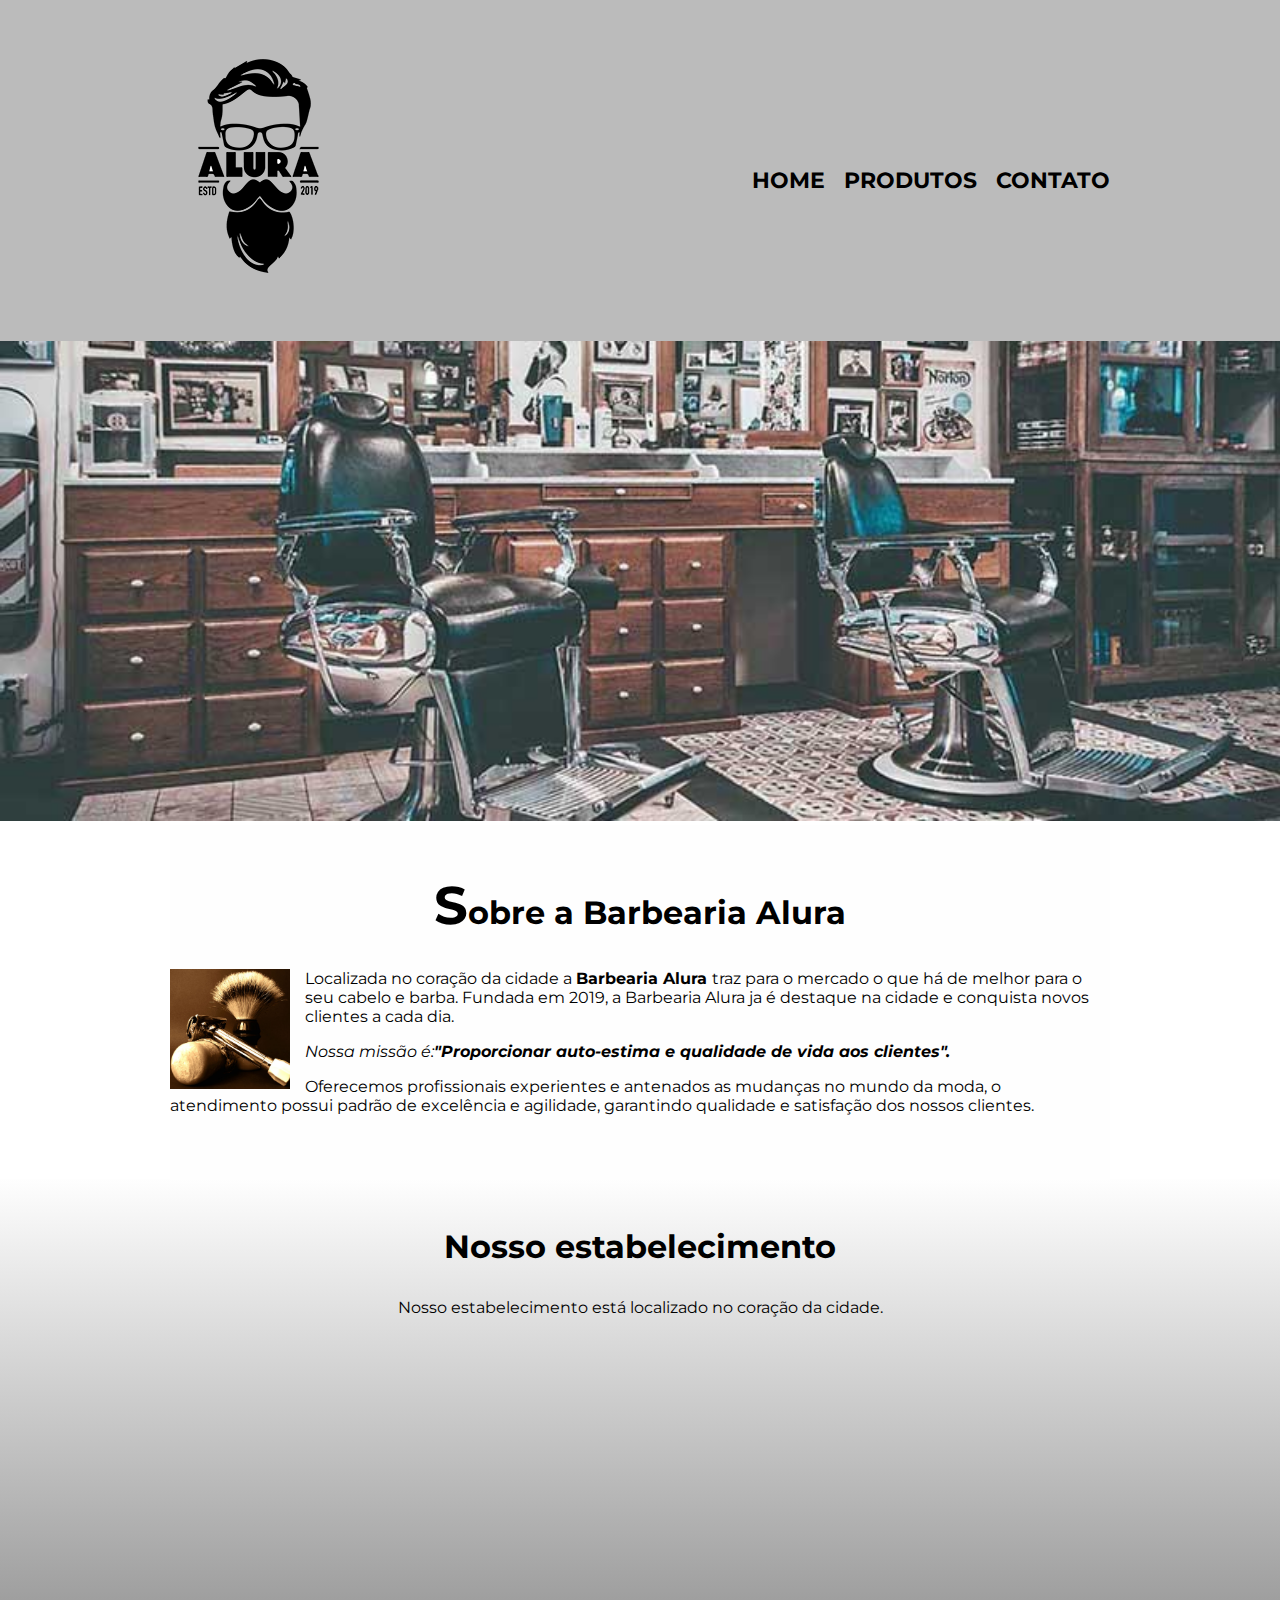
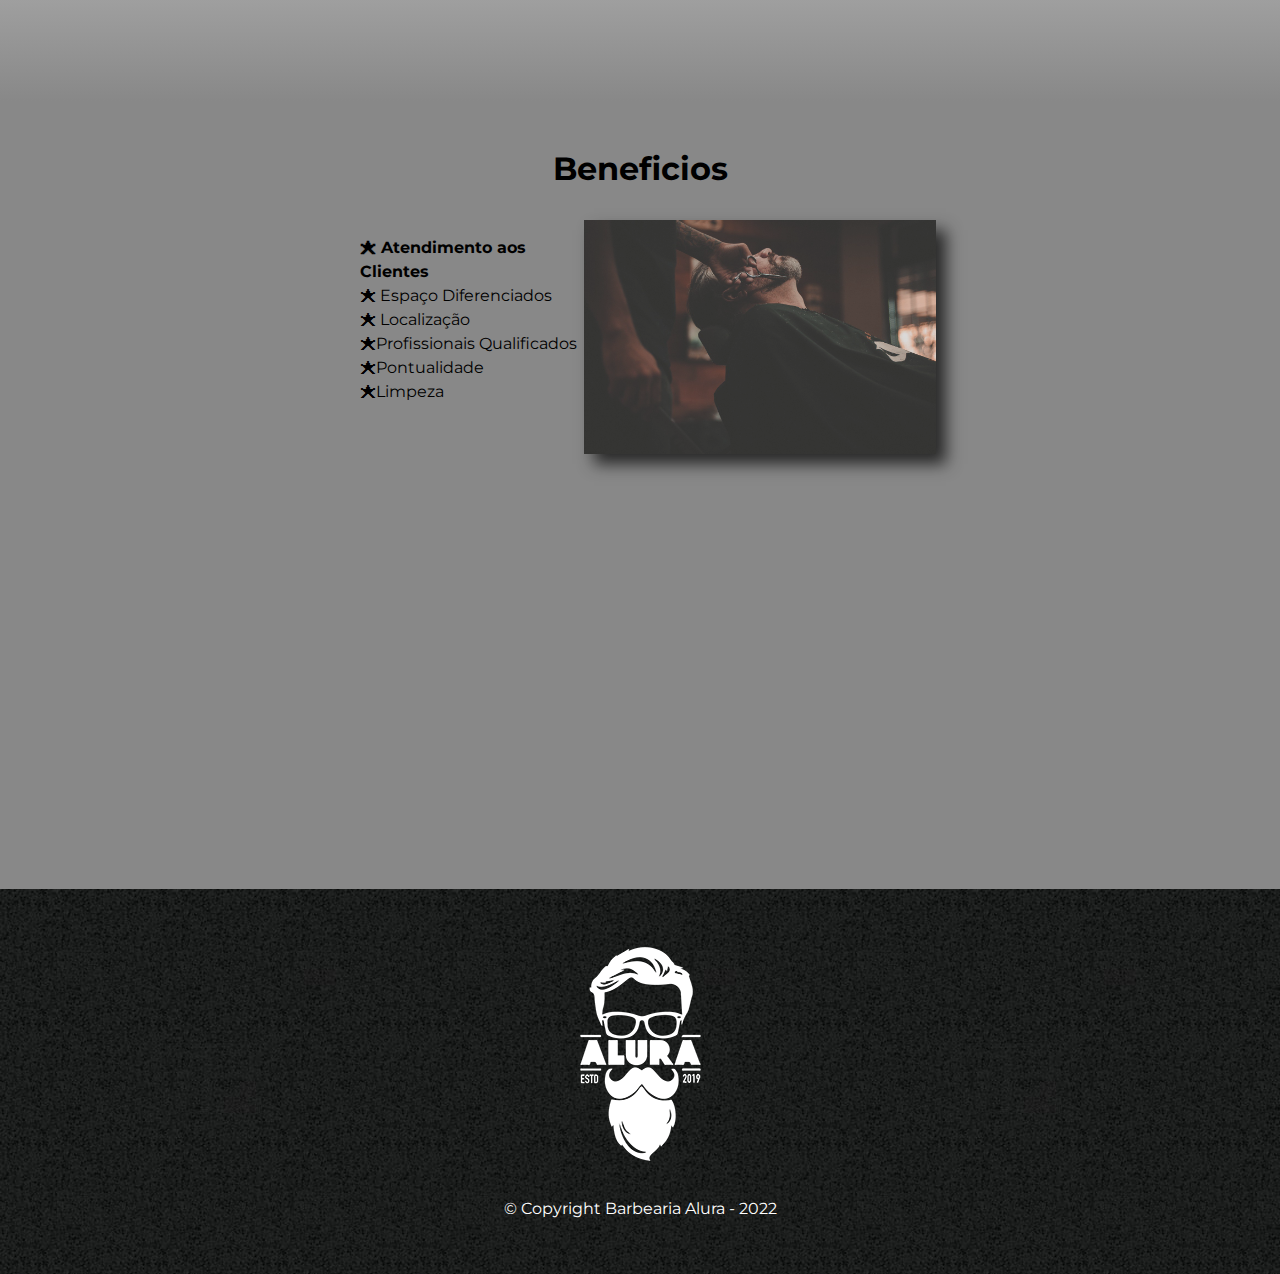
<file: index.html>
<!DOCTYPE html>
<html lang="pt-br">
    <head>
        <meta charset="UTF-8">
        <meta http-equiv="X-UA-Compatible" content="IE=edge">
        <meta name="viewport" content="width=device-width, initial-scale=1.0">
        <link rel="stylesheet" href="style.css">
        <link href="https://fonts.googleapis.com/css2?family=Montserrat&display=swap" rel="stylesheet">
        
    
        <title>Barbearia Alura</title>
    </head>
    <body>
        <header>
                <div class="caixa">
                     <h1> <img src="imagens/logo.png" alt=""></h1>
                     <nav>
                             <ul>
                                     <li><a href="index.html">Home</a></li>
                                     <li><a href="produtos.html">Produtos</a></li>
                                     <li><a href="contatos.html">Contato</a></li>
                             </ul>
                     </nav>
                 </div>
        </header>

        <img class="banner" src="banner.jpg">

    <main>
        <section class="principal">
            <h1 class="titulo-principal">Sobre a Barbearia Alura</h1>

            <img class="utensilios" src="imagens/utensilios.jpg" alt="Utensilios de um barbeiro">

            <p>Localizada no coração da cidade a <strong>Barbearia Alura </strong>traz para o mercado o que há de melhor para o seu cabelo e barba. Fundada em 2019, a Barbearia Alura ja é destaque na cidade e  conquista novos clientes a cada dia.</p>

            <p id="missao"><em>Nossa missão é:<strong>"Proporcionar auto-estima e qualidade de vida aos clientes".</strong></em> </p> 

            <p>  Oferecemos profissionais experientes e antenados as mudanças no mundo da moda, o atendimento possui padrão de excelência e agilidade, garantindo qualidade e satisfação dos nossos clientes.</p>
            
        </section>

        <section class="mapa">

            <h3 class="titulo-principal">Nosso estabelecimento</h3>
            <p>Nosso estabelecimento está localizado no coração da cidade.</p>


            <div class="mapa-conteudo">
                <iframe src="https://www.google.com/maps/embed?pb=!1m18!1m12!1m3!1d58513.70489917665!2d-46.72175464179691!3d-23.5646162!2m3!1f0!2f0!3f0!3m2!1i1024!2i768!4f13.1!3m3!1m2!1s0x94ce59541c6c79c3%3A0x36b90a85f0f8cb33!2sGrupo%20Alura!5e0!3m2!1spt-BR!2sbr!4v1660831896290!5m2!1spt-BR!2sbr" width="100%" height="300" style="border:0;" allowfullscreen="" loading="lazy" referrerpolicy="no-referrer-when-downgrade"></iframe>
            </div>
        </section>

        <div class="beneficios">
            <h2 class="titulo-principal">Beneficios</h2>

            
            <div class="conteudo-beneficios">
                <ul class="lista-beneficios">
                    <li class="itens"> Atendimento aos Clientes</li>
                    <li class="itens"> Espaço Diferenciados</li>
                    <li class="itens"> Localização</li>
                    <li class="itens">Profissionais Qualificados</li>
                    <li class="itens">Pontualidade</li>
                    <li class="itens">Limpeza</li>
                </ul><img src="beneficios.jpg" class="imagemBeneficios">
            </div>
            <div class="video">
                <iframe width="560" height="315" src="https://www.youtube.com/embed/wcVVXUV0YUY" frameborder="0" allow="accelerometer; autoplay; encrypted-media; gyroscope; picture-in-picture" allowfullscreen></iframe>
            </div>
        </div>
    </main>
        <footer>
            <img src="imagens/logo-branco.png">
            <p class="copyright">&copy; Copyright Barbearia Alura - 2022</p>
        </footer>
    </body>
</html>
</file>
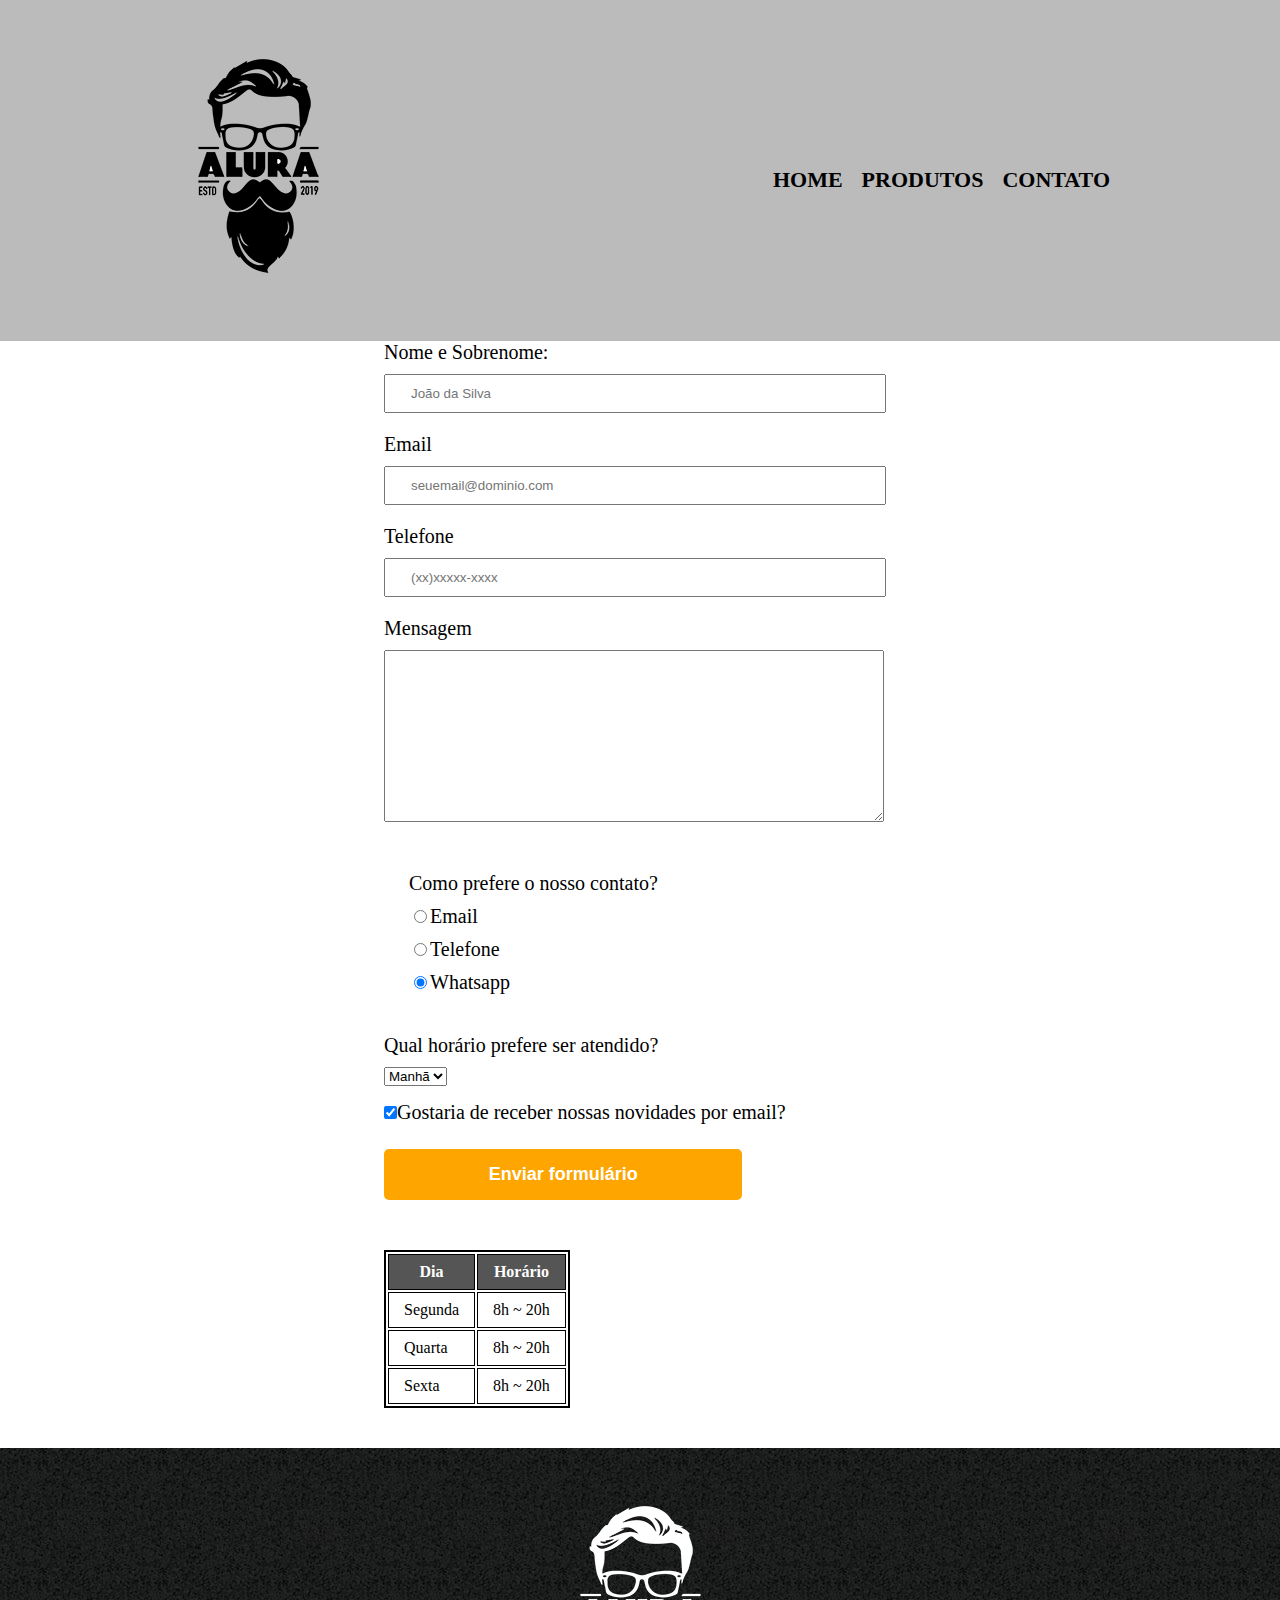
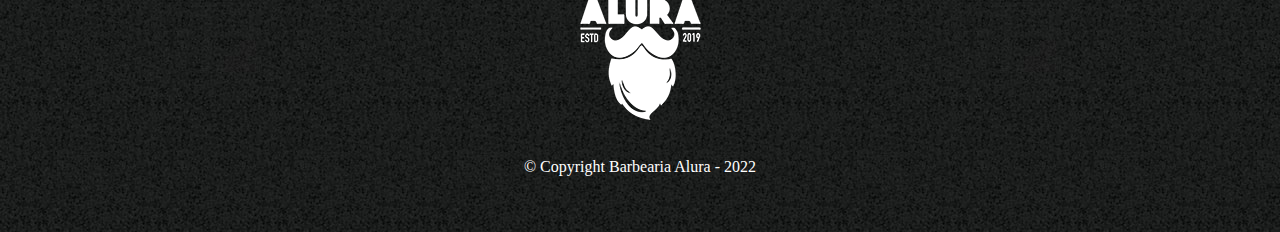
<file: contatos.html>
<!DOCTYPE html>
<html lang="pt-br">
<head>
    <meta charset="UTF-8">
    <meta http-equiv="X-UA-Compatible" content="IE=edge">
    <meta name="viewport" content="width=device-width, initial-scale=1.0">
    
    <link rel="stylesheet" href="contatos.css">
    
    <title>Contatos</title>
</head>
<body>
    <header>
        <div class="caixa">
             <h1> <img src="imagens/logo.png" alt="Logo da Barbearia Alura"></h1>
             <nav>
                     <ul>
                             <li><a href="index.html">Home</a></li>
                             <li><a href="produtos.html">Produtos</a></li>
                             <li><a href="contatos.html">Contato</a></li>
                     </ul>
             </nav>
         </div>
     </header>

<main>
    <form action="">
        <label for="nomesobrenome">Nome e Sobrenome:</label> 
        <input type="text" name="" id="nomesobrenome" class="inputPadrao" required placeholder="João da Silva">

        <label for="email">Email</label> 
        <input type="email" id="email" class="inputPadrao" required placeholder="seuemail@dominio.com">

        <label for="Telefone">Telefone</label>
        <input type="tel" id="telefone" class="inputPadrao" required placeholder="(xx)xxxxx-xxxx">

        <label for="mensagem">Mensagem</label>
        <textarea name="" id="mensagem" cols="70" rows="10" class="inputPadrao" required></textarea>

        <div class="inputPadrao">
            <p>Como prefere o nosso contato?</p>
            <label for="radio-email"><input type="radio" name="contato" value="email" id="radio-email">Email</label>
            <label for="radio-telefone"><input type="radio" name="contato" value="Telefone" id="radio-telefone">Telefone</label>
            <label for="whatsapp"><input type="radio" name="contato" value="Whatsapp" id="whatsapp" checked>Whatsapp</label>
            
        </div>
        <div>
            <p>Qual horário prefere ser atendido?</p>
            <select>
                <option value="">Manhã</option>
                <option value="">Tarde</option>
                <option value="">Noite</option>
            </select>
        </div>

        <label><input type="checkbox" class="checkbox" checked>Gostaria de receber nossas novidades por email?</label>
        


        <input type="submit" value="Enviar formulário" class="botao">
    </form>

    <table>
        <thead>
            <tr>
                <th>Dia</th>
                <th>Horário</th>
            </tr>
        </thead>
        <tbody>
            <tr>
                <td>Segunda</td>
                <td>8h ~ 20h</td>
            </tr>
            <tr>
                <td>Quarta</td>
                <td>8h ~ 20h</td>
            </tr>
            <tr>
                <td>Sexta</td>
                <td>8h ~ 20h</td>
            </tr>
        </tbody>
    </table>


</main>
    <footer>
        <img src="imagens/logo-branco.png" alt="Logo da Barbearia Alura">
        <p class="copyright">&copy; Copyright Barbearia Alura - 2022</p>
    </footer>
</body>
</html>
</file>
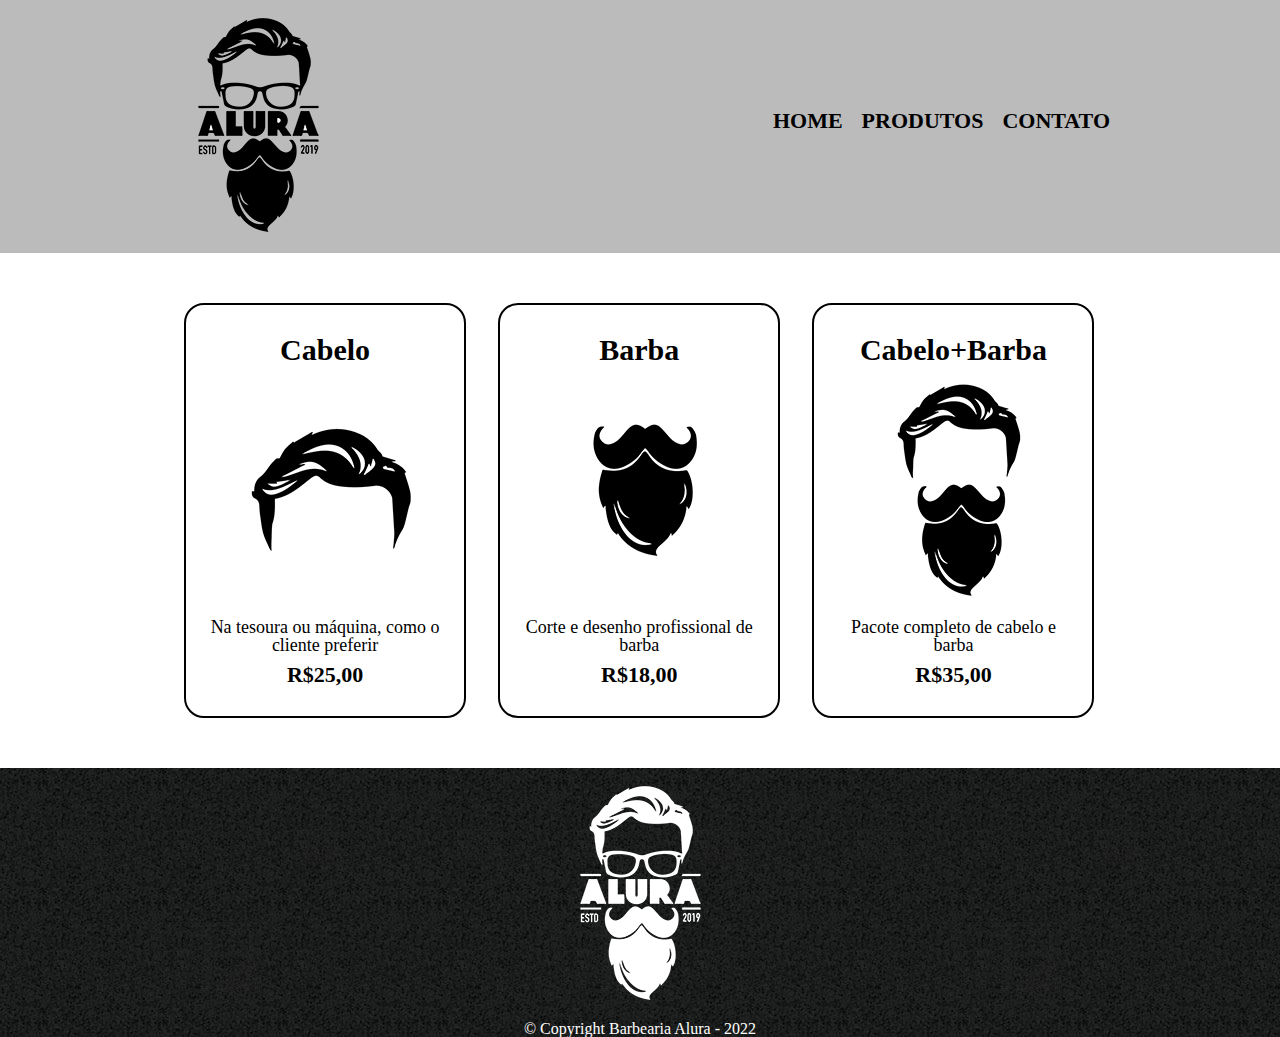
<file: produtos.html>
<!DOCTYPE html>
<html lang="pt-br">
<head>
    <meta charset="UTF-8">
    <meta http-equiv="X-UA-Compatible" content="IE=edge">
    <link rel="stylesheet" href="produtos.css">
    <link rel="stylesheet" href="reset.css">
    <meta name="viewport" content="width=device-width, initial-scale=1.0">
    <title>Produtos - Barbearia Alura</title>
</head>
<body>
    <header>
       <div class="caixa">
            <h1> <img src="imagens/logo.png" alt=""></h1>
            <nav>
                    <ul>
                            <li><a href="index.html">Home</a></li>
                            <li><a href="produtos.html">Produtos</a></li>
                            <li><a href="contatos.html">Contato</a></li>
                    </ul>
            </nav>
        </div>
    </header>

    <main>
        <ul class="produtos">
            <li>
                <h2>Cabelo</h2>
                <img src="imagens/cabelo.jpg" alt="">
                <p class="produto-descricao">Na tesoura ou máquina, como o cliente preferir</p>
                <p class="produto-preco">R$25,00</p>
            </li>
            <li>
                <h2>Barba</h2>
                <img src="imagens/barba.jpg" alt="">
                <p class="produto-descricao">Corte e desenho profissional de barba</p>
                <p class="produto-preco">R$18,00</p>
            </li>
            <li>
                <h2>Cabelo+Barba</h2>
                <img src="imagens/cabelo+barba.jpg" alt="">
                <p class="produto-descricao">Pacote completo de cabelo e barba</p>
                <p class="produto-preco">R$35,00</p>
            </li>
        </ul>
    </main>

    <footer>
        <img src="imagens/logo-branco.png">
        <p class="copyright">&copy; Copyright Barbearia Alura - 2022</p>
    </footer>


</body>
</html>
</file>
<file: style.css>
body {
    padding: 0;
    margin: 0;
    font-family: 'Montserrat', sans-serif;
}

header {
    background: #BBBBBB;
    padding: 20px 0;
}

.caixa {
    position: relative;
    width: 940px;
    margin: 0 auto;

}

nav {
    position: absolute;
    top: 110px;
    right: 0;

}

nav li {
    display: inline;
    margin-left: 15px;
}
nav a {
    text-transform: uppercase;
    color:black;
    font-weight: bold;
    font-size: 22px;
    text-decoration: none;
}

nav a:hover {

    color: white;

}

.banner {
    width: 100%;
}

.titulo-principal {
    text-align: center;
    font-size: 2em;
    margin: 0 0 1em;
    clear: left;
}

.utensilios {
    width: 120px;
    float: left;
    margin-right: 15px;
    
}

.principal {
    padding: 3em 0;
    background: #fefefe;
    width: 940px;
    margin: 0 auto;

}

.principal:first-letter {
    font-size: 53px;
}

.principal p {
    margin: 0 0 1em;
}
.principal strong {
    font-weight: bold;
}
.principal em {
    font-style: italic;
}

.imagemBeneficios {
    width:55%; 
    opacity: 0.7;
    transition: 400ms;
    box-shadow: 10px 10px 15px #000000;
}

.imagemBeneficios:hover {
    opacity: 1;
}

.beneficios {
    padding: 3em 0;
    background: #888888;
    
   
}

.conteudo-beneficios {
    width: 640px;
    margin: 0 auto;
}

.lista-beneficios{
    width: 35%; 
    display: inline-block;
    vertical-align: top;

}

.itens {
    line-height: 1.5;
    text-decoration: none;
    list-style: none;
}

.itens:first-child {
    font-weight: bold;
}

.itens::before {
    content: "🟊";
}

.video {
    width: 560px;
    margin: 2em auto;

}



footer {
    text-align: center;
    background: url("imagens/bg.jpg") ;
    padding: 40px 0;
}

.copyright {
    color: white;
}

.mapa {
    padding: 3em 0;
    background: linear-gradient(#fefefe,#888888);
  
}

.mapa-conteudo {
    width: 940px;
    margin: 0 auto;
}

.mapa p {
    margin-bottom:2em;
    text-align: center;
}

@media screen and (max-width:480px) {
    .caixa,.principal,.conteudo-beneficios, .mapa-conteudo, .video {
        width: auto;
    }

    h1 {
        text-align: center;

    }

    nav {
        position: static;
    }
    .lista-beneficios, .imagemBeneficios {
        width: 100%;
    }
}
</file>
<file: contatos.css>
body {
    margin: 0;
    padding: 0;
}


header {
    background: #BBBBBB;
    padding: 20px 0;
}

.caixa {
    position: relative;
    width: 940px;
    margin: 0 auto;


}

nav {
    position: absolute;
    top: 110px;
    right: 0;

}

nav li {
    display: inline;
    margin-left: 15px;
}
nav a {
    text-transform: uppercase;
    color:black;
    font-weight: bold;
    font-size: 22px;
    text-decoration: none;
}

nav a:hover {

    color: white;

}

footer {
    text-align: center;
    background: url("imagens/bg.jpg") ;
    padding: 40px 0;
}

.copyright {
    color: white;
}

main {
    width: 70%;
    margin: 0 30%;
}

form label, form p {
    display: block;
    font-size: 20px;
    margin-bottom: 10px;
}

.inputPadrao {
    display: block;
    margin-bottom: 20px;
    padding: 10px 25px;
    width: 50%;
}

.checkbox {
    margin: 20px 0; 
}

.botao {
    margin-bottom: 30px;
    width: 40%;
    padding: 15px 0;
    background: orange;
    color: white;
    font-weight: bold;
    font-size: 18px;
    border: none;
    border-radius: 5px;
    transition: 1s all;
    cursor: pointer;
}

.botao:hover {
    background: black;
    transform: scale(1.2);
}

table {
    margin: 20px 0 40px;
    border: 2px solid black;
}

thead {
    background: #555555;
    color: white;
    font-weight: bold;
}

td, th {
    border: 1px solid #000000;
    padding: 8px 15px;
}


@media screen and (max-width:480px) {
    .caixa {
        width: auto;
    }
    h1 {
        text-align: center;

    }

    nav {
        position: static;
    }

    .botao {
        width: 60%;
    }
}
</file>
<file: produtos.css>
header {
    background: #BBBBBB;
    padding: 20px 0;
}

.caixa {
    position: relative;
    width: 940px;
    margin: 0 auto;

}

nav {
    position: absolute;
    top: 110px;
    right: 0;

}

nav li {
    display: inline;
    margin-left: 15px;
}
nav a {
    text-transform: uppercase;
    color:black;
    font-weight: bold;
    font-size: 22px;
    text-decoration: none;
}

nav a:hover {

    color: white;

}

main ul {
    width: 940px;
    margin: 0 auto;
    padding: 50px 0;
    
}

main li {
    display: inline-block;
    text-align: center;
    width: 30%;
    vertical-align: top;
    margin: 0 1.5%;
    padding: 30px 20px;
    box-sizing: border-box;
    border: 2px solid black;
    border-radius: 20px;
    
}

main li:hover {
    border-color: greenyellow ;
}

main li:active{
    border-color: blue;
}

main li:hover h2{
    font-size: 34px;
}

main h2 {
    font-size: 30px;
    font-weight: bold;
}

.produto-descricao {
    font-size: 18px;
}
.produto-preco {
    font-size: 22px;
    font-weight: bold;
    margin-top: 10px;
}

footer {
    text-align: center;
    background: url("imagens/bg.jpg") ;
    padding: 40px 0;
}

.copyright {
    color: white;
}

@media screen and (max-width:480px) {
    .caixa {
        width: auto;
    }
    
    main li {
        display: block;
        margin: 5%;
    }
    
    h1 {
        text-align: center;

    }

    nav {
        position: static;
    }

}
</file>
